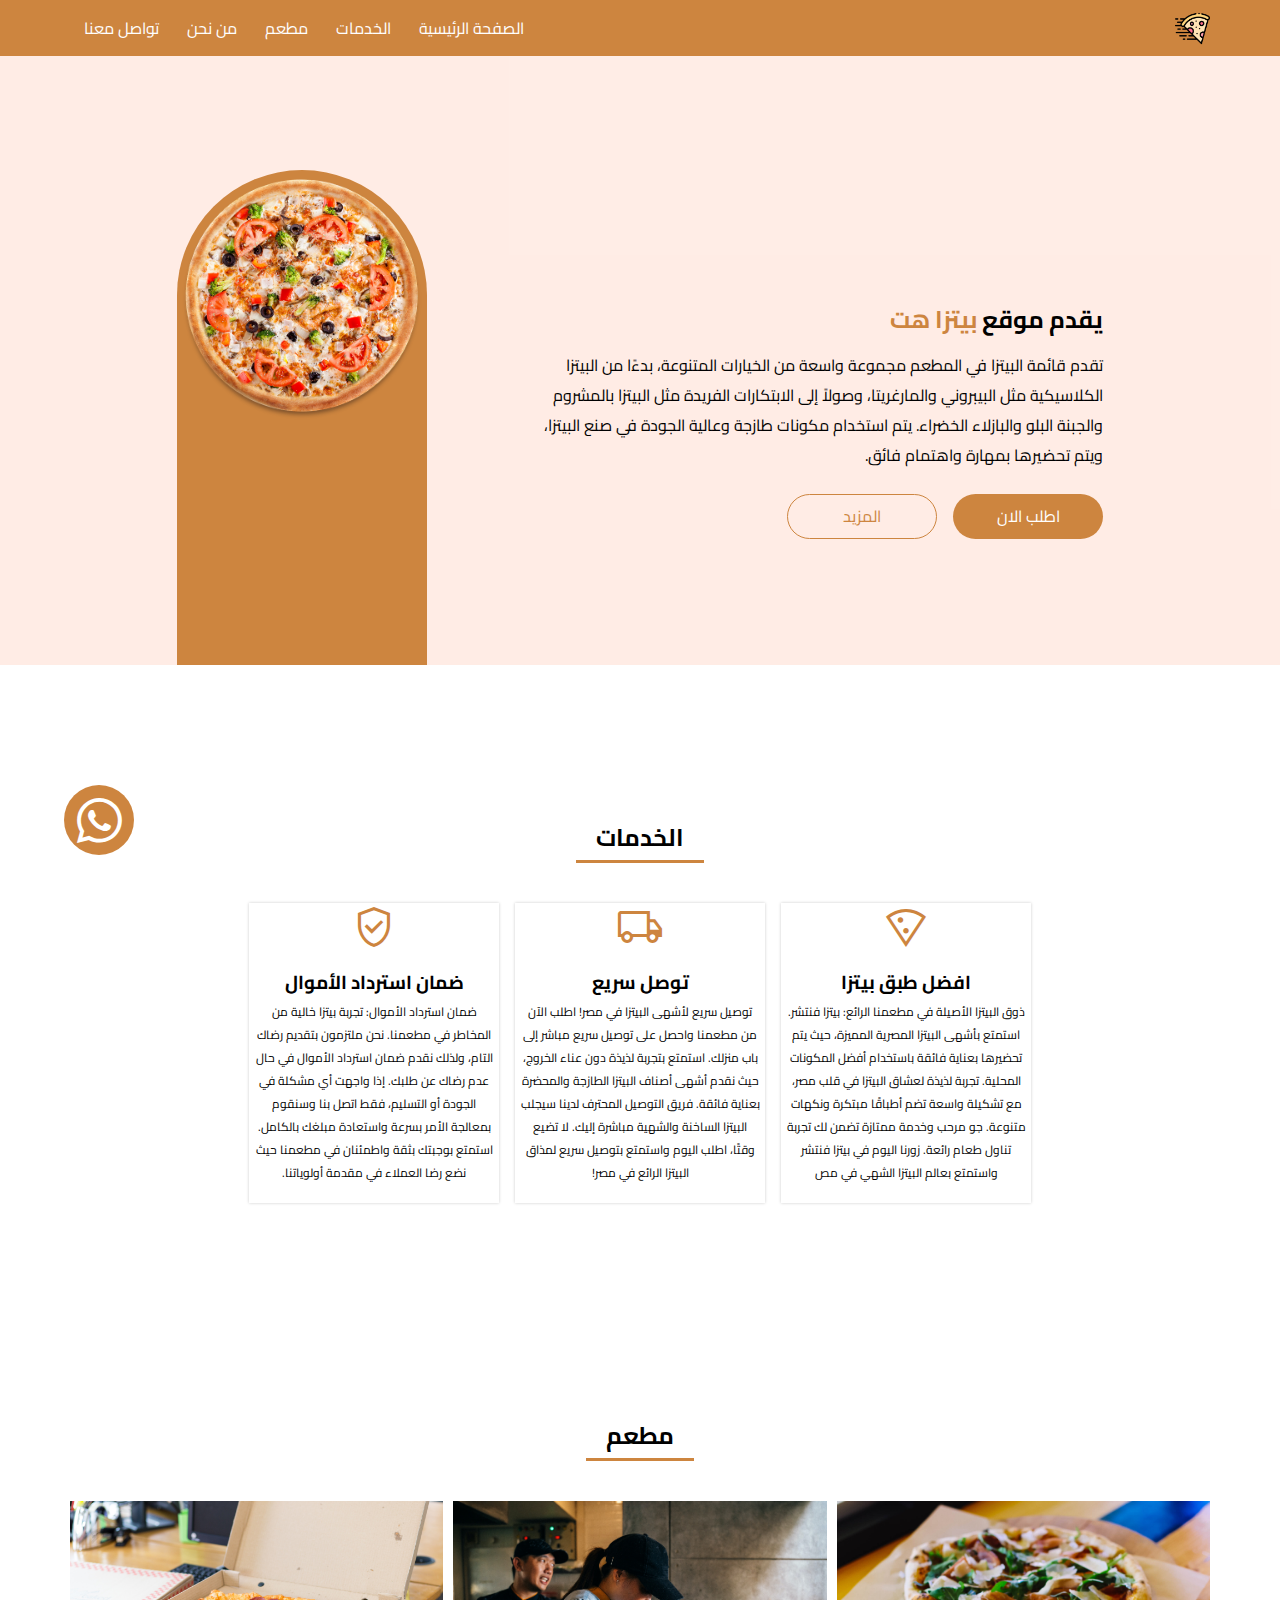
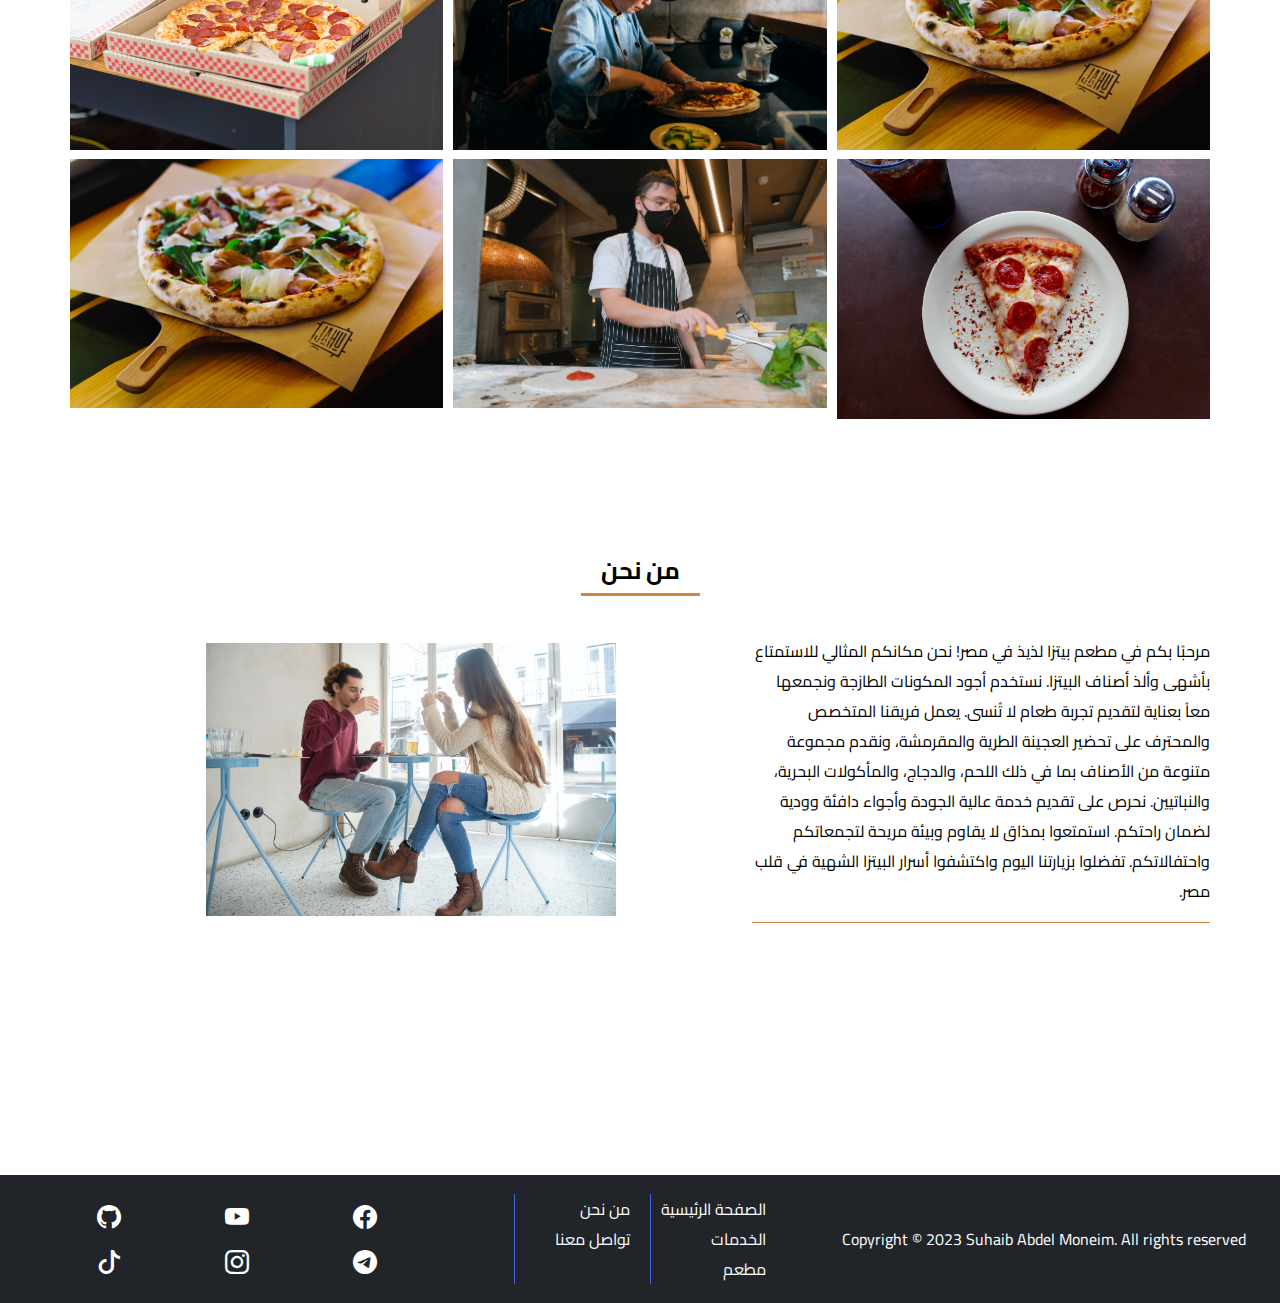
<file: index.html>
<!DOCTYPE html>
<html lang="en">
<head>
    <meta charset="UTF-8">
    <meta http-equiv="X-UA-Compatible" content="IE=edge">
    <meta name="viewport" content="width=device-width, initial-scale=1.0">
    <link rel="stylesheet" href="css/styles.css">
    <!-- Google Fonts -->
    <link rel="stylesheet" href="https://cdn.jsdelivr.net/npm/bootstrap-icons@1.10.5/font/bootstrap-icons.css">
    <link rel="stylesheet" href="https://fonts.googleapis.com/css2?family=Material+Symbols+Outlined:opsz,wght,FILL,GRAD@48,100,0,-25" />
        <!-- Google Fonts -->
        <style>
            @import url('https://fonts.googleapis.com/css2?family=Cairo:wght@200;300;400;500;600;700;800;900&display=swap');
          </style>
    <!-- Google Fonts -->
    <title>Document</title>
</head>
<body>
    <!-- Start Header -->
    <nav class="header">
        <nav class="container">
            <nav class="icon_menu">
                <span class="material-symbols-outlined">menu</span>
            </nav>
            <nav class="nav_logo">
                <img src="img/pizza-deliver.png" alt="">
            </nav>
            <!-- <nav class="icon_search">
                <span class="material-symbols-outlined">search</span>
            </nav> -->
            <nav class="nav_menu">
                <ul class="nav_list">
                    <li><a class="nav_items" href="#">الصفحة الرئيسية</a></li>
                    <li><a class="nav_items" href="#">الخدمات</a></li>
                    <li><a class="nav_items" href="#">مطعم</a></li>
                    <li><a class="nav_items" href="#">من نحن</a></li>
                    <li><a class="nav_items" href="#">تواصل معنا</a></li>
                </ul>
            </nav>
        </nav>
    </nav>
    <!-- End Header -->

    <!-- Start Main -->
    <main class="main">
        <!-- Start Home -->
        <section class="landing_home">
            <div class="container">
                <div class="content">
                    <h2>يقدم موقع <span>بيتزا هت</span></h2>
                    <p class="mar">تقدم قائمة البيتزا في المطعم مجموعة واسعة من الخيارات المتنوعة، بدءًا من البيتزا الكلاسيكية مثل البيبروني والمارغريتا، وصولاً إلى الابتكارات الفريدة مثل البيتزا بالمشروم والجبنة البلو والبازلاء الخضراء. يتم استخدام مكونات طازجة وعالية الجودة في صنع البيتزا، ويتم تحضيرها بمهارة واهتمام فائق.</p>
                    <section>
                        <div>
                            <p>اطلب الان</p>
                        </div>
                        <div class="number_two">
                            <p>المزيد</p>
                        </div>
                    </section>
                </div>

                <div class="poster_home">
                    <img src="img/pngwing.com.png" alt="">
                </div>
            </div>
        </section>
        <!-- End Home -->


        <!-- Start Servise -->
        <section class="landing-s">
            <div class="title_ser">
                <h2>الخدمات</h2>
            </div>
            <div class="container">
                <div class="card">
                    <div class="img">
                        <span class="material-symbols-outlined"> local_pizza </span>
                    </div>
                    <div class="content">
                        <h3>افضل طبق بيتزا</h3>
                        <p>ذوق البيتزا الأصيلة في مطعمنا الرائع: بيتزا فنتشر. استمتع بأشهى البيتزا المصرية المميزة، حيث يتم تحضيرها بعناية فائقة باستخدام أفضل المكونات المحلية. تجربة لذيذة لعشاق البيتزا في قلب مصر، مع تشكيلة واسعة تضم أطباقًا مبتكرة ونكهات متنوعة. جو مرحب وخدمة ممتازة تضمن لك تجربة تناول طعام رائعة. زورنا اليوم في بيتزا فنتشر واستمتع بعالم البيتزا الشهي في مص</p>
                    </div>
                </div>
                <div class="card">
                    <div class="img">
                        <span class="material-symbols-outlined"> local_shipping </span>
                    </div>
                    <div class="content">
                        <h3>توصل سريع</h3>
                        <p>توصيل سريع لأشهى البيتزا في مصر! اطلب الآن من مطعمنا واحصل على توصيل سريع مباشر إلى باب منزلك. استمتع بتجربة لذيذة دون عناء الخروج، حيث نقدم أشهى أصناف البيتزا الطازجة والمحضرة بعناية فائقة. فريق التوصيل المحترف لدينا سيجلب البيتزا الساخنة والشهية مباشرة إليك. لا تضيع وقتًا، اطلب اليوم واستمتع بتوصيل سريع لمذاق البيتزا الرائع في مصر!</p>
                    </div>
                </div>
                <div class="card">
                    <div class="img">
                        <span class="material-symbols-outlined"> verified_user </span>
                    </div>
                    <div class="content">
                        <h3>ضمان استرداد الأموال</h3>
                        <p>ضمان استرداد الأموال: تجربة بيتزا خالية من المخاطر في مطعمنا. نحن ملتزمون بتقديم رضاك التام، ولذلك نقدم ضمان استرداد الأموال في حال عدم رضاك عن طلبك. إذا واجهت أي مشكلة في الجودة أو التسليم، فقط اتصل بنا وسنقوم بمعالجة الأمر بسرعة واستعادة مبلغك بالكامل. استمتع بوجبتك بثقة واطمئنان في مطعمنا حيث نضع رضا العملاء في مقدمة أولوياتنا.</p>
                    </div>
                </div>
            </div>
        </section>
        <!-- End Servise -->


        <!-- Start Restaurant -->
        <section class="landing-res">
            <div class="title_res">
                <h2>مطعم</h2>
            </div>
            <div class="container">
                <div class="card">
                    <img src="img/poster1.jpg" alt="">
                </div>
                <div class="card">
                    <img src="img/poster2.jpg" alt="">
                </div>
                <div class="card">
                    <img src="img/poster3.jpg" alt="">
                </div>
                <div class="card">
                    <img src="img/poster4.jpg" alt="">
                </div>
                <div class="card">
                    <img src="img/poster6.jpg" alt="">
                </div>
                <div class="card">
                    <img src="img/poster1.jpg" alt="">
                </div>
            </div>
        </section>
        <!-- End Restaurant -->


        <!-- Start About -->
        <section class="landing-about">
            <div class="title_about">
                <h2>من نحن</h2>
            </div>
            <div class="container">

                <div class="content">
                    <p>مرحبًا بكم في مطعم بيتزا لذيذ في مصر! نحن مكانكم المثالي للاستمتاع بأشهى وألذ أصناف البيتزا. نستخدم أجود المكونات الطازجة ونجمعها معاً بعناية لتقديم تجربة طعام لا تُنسى. 
                        يعمل فريقنا المتخصص والمحترف على تحضير العجينة الطرية والمقرمشة، ونقدم مجموعة متنوعة من الأصناف بما في ذلك اللحم، والدجاج، والمأكولات البحرية، والنباتيين.
                         نحرص على تقديم خدمة عالية الجودة وأجواء دافئة وودية لضمان راحتكم. استمتعوا بمذاق لا يقاوم وبيئة مريحة لتجمعاتكم واحتفالاتكم. تفضلوا بزيارتنا اليوم واكتشفوا أسرار البيتزا الشهية في قلب مصر.</p>
                </div>   


                <div class="image">
                    <img src="img/about1.jpg" alt="">
                </div>             
            </div>
        </section>
        <!-- End About -->

    </main>
    <!-- End Main -->


        <!-- Start Footer -->
        <div class="footer">
            <div class="footer_social">
                <a href="#"><i class="bi bi-facebook"></i></a>
                <a href="#"><i class="bi bi-youtube"></i></a>
                <a href="#"><i class="bi bi-github"></i></a>
                <a href="#"><i class="bi bi-telegram"></i></a>
                <a href="#"><i class="bi bi-instagram"></i></a>
                <a href="#"><i class="bi bi-tiktok"></i></a>
            </div>
            <div class="copy_website">
                <p>Copyright © 2023 Suhaib Abdel Moneim. All rights reserved</p>
            </div>
            <div class="footer_links">
                <div class="col-1">
                    <ul>                    
                        <li><a class="nav_items" href="#">الصفحة الرئيسية</a></li>
                        <li><a class="nav_items" href="#">الخدمات</a></li>
                        <li><a class="nav_items" href="#">مطعم</a></li>
                    </ul>
                </div>
                <div class="col-2">
                    <ul>
                        <li><a class="nav_items" href="#">من نحن</a></li>
                        <li><a class="nav_items" href="#">تواصل معنا</a></li>
                    </ul>
                </div>
            </div>
        </div>
        <!-- End Footer -->

    <div class="cull-us">
        <i class="bi bi-whatsapp"></i>
    </div>

    <script src="js/menu.js"></script>
</body>
</html>
</file>
<file: css/styles.css>
* {
    -webkit-box-sizing: border-box;
    -moz-box-sizing: border-box;
    box-sizing: border-box;
    padding: 0;
    margin: 0;
}

:root {
    --Color1: #212529;
    --Color2: #cd853f;
    --Color3: #FF5400;
    --Color4: #FF6000;
    --Color5: #FF7900;
    --Color6: #FFB600;
    --Color7: #FF9E00;
    --Color: #FFFF;
    --background: royalblue;
    --FontFamily: 'Cairo', sans-serif;
    --Padding: 60px 0;
    --Transition: .5s ease;
}

body {
    scroll-behavior: smooth;
    font-family: 'Cairo', sans-serif;
    direction: rtl;
}

ul {
    list-style: none;
}

a {
    text-decoration: none;
}
input,
button {
    border: none;
    outline: none;
}
span {
    color: var(--Color2);
}
::selection {
    background-color: var(--Color2);
    color: var(--Color);
}
/* Start Header */
.header {
    background-color: var(--Color2);
    width: 100%;
    height: 56px;
    position: fixed;
    top: 0;
}
.container {
    padding-left: 15px;
    padding-right: 15px;
    margin-left: auto;
    margin-right: auto;
}


/* Monlie */
@media (max-width: 767px) {
    .header {
        height: 44px !important;
    }
}


/* Small */
@media (min-width: 768px) {
    .container {
      width: 750px;
    }
    .container .icon_menu {
        display: none;
    }
    .icon_search {
        display: none;
    }
    .container .nav_menu .nav_list .nav_items:hover {
        transition: var(--Transition);
    }
    .landing_home .container .content {
        width: 50%;
    }
    .cull-us i {
        background-color: var(--Color2);
        max-width: 100%;
        width: 70px;
        height: 70px;
        border-radius: 60px;
        display: flex;
        align-items: center;
        justify-content: center;
        font-size: 45px;
        color: var(--Color);
    }
    .landing-about .container .image img {
        width: 60%;
    }
  }

  /* Medium */
  @media (min-width: 992px) {
    .container {
      width: 970px;
    }
    .container .icon_menu {
        display: none;
    }
    .icon_search {
        display: none;
    }
  }

  /* Large */
  @media (min-width: 1200px) {
    .container {
      width: 1170px;
    }
    .container .icon_menu {
        display: none;
    }
    .icon_search {
        display: none;
    }
  }





  /* Moblie */
  @media (max-width: 767px) {
    .container .nav_menu {
        position: absolute;
        left: 0;
        top: 44px;
        background-color: var(--Color2);
        width: 100%;
        height: 40vh;
        display: none;
        justify-content: space-evenly;
    }
    .container .nav_menu .nav_list {
        flex-direction: column;
        align-items: center;
        justify-content: space-evenly;
    }
    .container .nav_menu.active {
        display: flex;
    }
    .container .icon_menu {
        display: flex;
        color: var(--Color);
    }
    .container .icon_menu span {
        font-size: 30px;
        color: var(--Color);
    }
    .icon_search {
        display: flex;
        align-items: center;
        color: var(--Color);
    }
    .icon_search span {
        font-size: 40px;
        color: var(--Color);
    }
    .cull-us i {
        background-color: var(--Color2);
        max-width: 100%;
        width: 50px;
        height: 50px;
        border-radius: 50px;
        display: flex;
        align-items: center;
        justify-content: center;
        font-size: 30px;
        color: var(--Color);
    }
  }
.header .container {
    height: 100%;
    display: flex;
    align-items: center;
    justify-content: space-between;
}
.container .nav_menu .nav_list {
    display: flex;
    align-items: center;
}
.container .nav_menu .nav_list .nav_items {
    color: var(--Color);
    padding: 14px;
}
.container .nav_logo {
    display: flex;
    align-items: center;
}
.container .nav_logo img {
    max-width: 100%;
    width: 35px;
}
/* End Header */






/* Start Home */
@media (max-width: 767px) {
    .landing_home .container {
        flex-direction: column;
        justify-content: center;
        text-align: center;
    }
    .container .poster_home {
        margin-top: 2rem;
    }
    .container .poster_home {
        left: -41.5px !important;
    }
    .container .poster_home img {
        width: 300px !important;
    }
    .container .content {
        display: flex;
        flex-direction: column;
        justify-content: center;
        align-items: center;
    }
    .container .content .mar {
        flex: 1;
    }
    .landing_home {
        padding-top: 100px;
    }

}
@media (min-width: 767px) {
    .landing_home {
        padding-top: 170px;
    }
}
.landing_home {
    background-color: hsla(17, 100%, 50%, 0.1);
}
.landing_home .container {
    display: flex;
    align-items: center;
    justify-content: space-evenly;
}
.container .poster_home {
    background-color: var(--Color2);
    width: 250px;
    display: flex;
    align-items: flex-start;
    height: 55vh;
    border-radius: 140px 140px 0 0;
}
.container .poster_home img {
    max-width: 100%;
    width: 350px;
}

.container .content .mar {
    margin-top: .5rem;
    margin-bottom: 1.5rem;
}
.container .content section {
    display: flex;
}
.container .content div {
    background-color: var(--Color2);
    width: 150px;
    height: 5vh;
    color: var(--Color);
    display: flex;
    align-items: center;
    justify-content: center;
    cursor: pointer;
    border-radius: 5rem;
    margin-left: 1rem;
}
.container .content section .number_two {
    background-color: initial;
    border: 1px solid var(--Color2);
    color: var(--Color2);
}

.container .content div span {
    color: var(--Color);
    font-size: 20px;
}
/* End Home */







/* Start Servise */
.landing-s .title_ser {
    display: flex;
    align-items: center;
    justify-content: center;
}
.landing-s .title_ser h2 {
    text-align: center;
    margin-bottom: 2.5rem;
    border-bottom: 3px solid var(--Color2);
    width: fit-content;
    padding: 0 20px;

}
.landing-s {
    background-color: var(--Color);
    padding: 150px 0;
}
.landing-s .container {
    display: flex;
    align-items: center;
    flex-wrap: wrap;
    gap: 1rem;
    justify-content: center;
}
.landing-s .container .card {
    background-color: var(--Color);
    width: 250px;
    height: 300px;
    text-align: center;
    box-shadow: 0 0 3px hsla(0, 0%, 0%, .2);
}
.landing-s .container .card .content {
    padding: 5px;
}
.landing-s .container .card .content p {
    font-size: 12px;
}
.landing-s .container .card .img span {
    font-size: 3rem;
}
/* End Servise */








/* Start Restaurant */
.landing-res .title_res {
    display: flex;
    align-items: center;
    justify-content: center;
}
.landing-res .title_res h2 {
    text-align: center;
    margin-bottom: 2.5rem;
    border-bottom: 3px solid var(--Color2);
    width: fit-content;
    padding: 0 20px;

}
.landing-res {
    background-color: var(--Color);
    padding: var(--Padding);
}
.landing-res .container {
    display: grid;
    grid-template-columns: repeat(auto-fill, minmax(300px, 1fr));
    gap: 0 10px;
}
.landing-res .container .card img {
    max-width: 100%;
}
/* End Restaurant */


.cull-us {
    position: fixed;
    bottom: 5%;
    left: 5%;
    transition: var(--Transition);
    cursor: pointer;
}















/* Start About */
@media (max-width: 767px) {
    .landing-about .container {
        flex-direction: column;
        text-align: center;
    }
    .landing-about .container .image img {
        margin-top: 1rem;
        width: 100%;
    }
}
@media (max-width: 992px) {
    .landing-about .container {
        flex-direction: column;
        text-align: center;
    }

    .landing-about .container .image img {
        margin-top: 1rem;
        width: 100%;
    }
}
.landing-about .title_about  {
    display: flex;
    align-items: center;
    justify-content: center;
}
.landing-about .title_about h2 {
    text-align: center;
    margin-bottom: 2.5rem;
    border-bottom: 3px solid var(--Color2);
    width: fit-content;
    padding: 0 20px;

}
.landing-about {
    background-color: var(--Color);
    padding: var(--Padding);
}
.landing-about .container {
    display: flex;
    align-items: center;
    justify-content: center;
}
.landing-about .container .image {
    display: flex;
    justify-content: space-around;
}
.landing-about .container .image img {
    max-width: 100%;
}
.landing-about .container .content p {
    border-bottom: 1px solid var(--Color2);
    padding-bottom: 1rem;
}
/* End About */









/* Start Footer */
@media (max-width: 767px) {
    .footer_links {
        display: none !important;
    }
    .copy_website {
        font-size: 14px;
        top: 50% !important;
        width: 50%;
        transform: translate(-50%);
    }
}
@media (min-width: 767px) and (max-width: 1050px) {
.footer_links {
    display: none !important;
}
}
.footer {
background-color: var(--Color1);
width: 100%;
height: 8rem;
position: sticky;
margin-top: 12rem;
}

.footer_social {
width: 30%;
height: 60%;
display: grid;
grid-template-columns: repeat(3, auto);
grid-template-rows: repeat(2, auto);
position: absolute;
top: 40%;
left: 5%;
transform: translate(-5%,-40%);
text-align: center;
}

.footer_social i {
color: white;
font-size: 1.5rem;
}



.copy_website {
color: white;
position: absolute;
right: 2%;
top: 50%;
transform: translate(-2%,-50%);
}



.footer_links {
width: fit-content;
position: absolute;
left: 50%;
top: 50%;
transform: translate(-50%,-50%);
display: grid;
grid-template-columns: repeat(2, 1fr);
gap: 20px;
}
.footer .col-1,
.footer .col-2 {
border-left: 1px solid var(--background);
padding-left: 10px;
}
.footer_links ul {
}
.footer_links ul a{
color: white;
}
</file>
